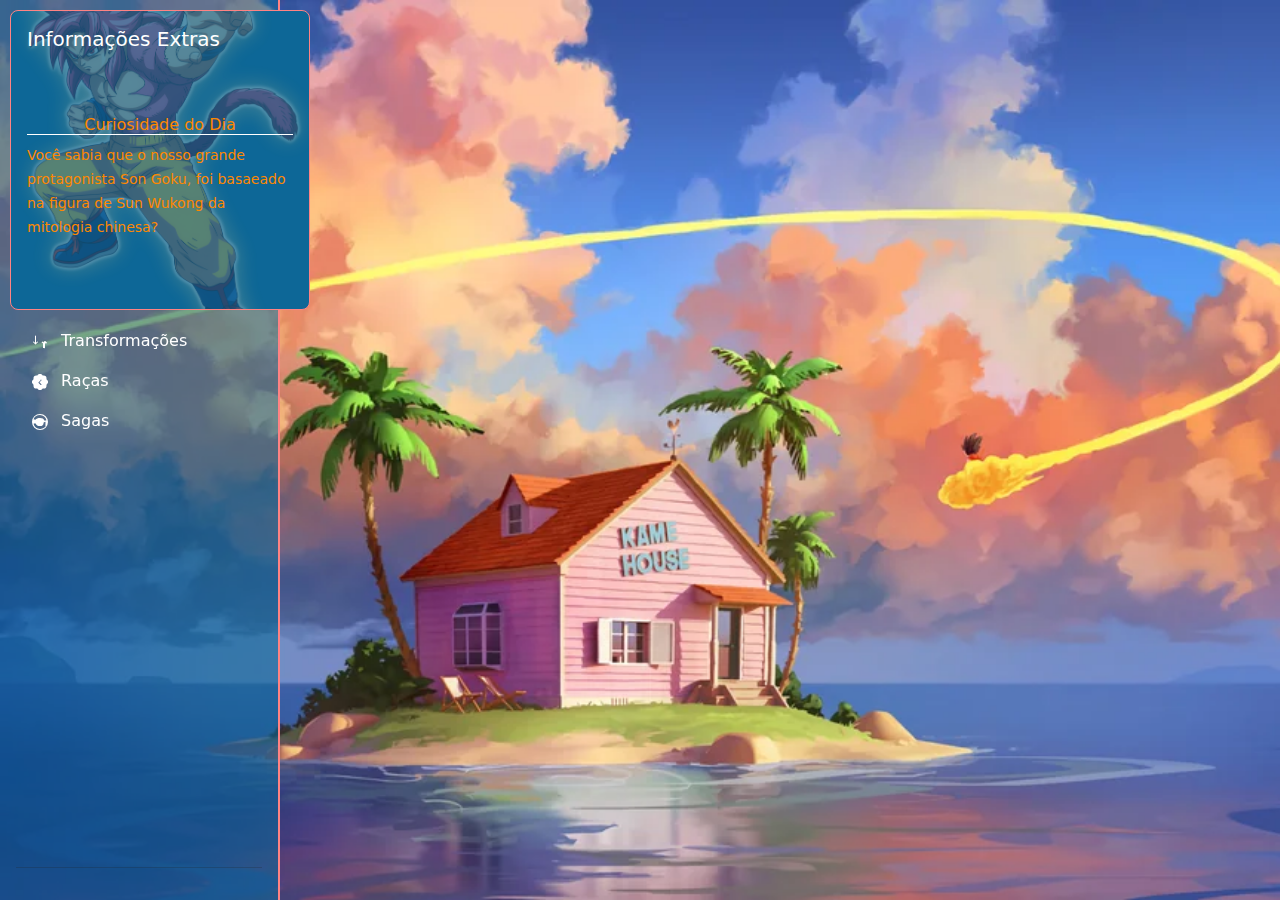
<file: character.html>
<!DOCTYPE html>
<html lang="pt-br">
<head>
  <meta charset="UTF-8" />
  <meta name="viewport" content="width=device-width, initial-scale=1.0"/>
  <title>Dragon Ball Mini Wiki</title>

  <link rel="stylesheet" href="../css/site.css">

  <link href="https://cdn.jsdelivr.net/npm/bootstrap@5.3.8/dist/css/bootstrap.min.css" rel="stylesheet" crossorigin="anonymous">
  <script src="https://cdn.jsdelivr.net/npm/bootstrap@5.3.8/dist/js/bootstrap.bundle.min.js" crossorigin="anonymous" defer></script>
</head>
<body class="body">
  <main class="d-flex flex-nowrap">

    <!-- Sidebar Esquerda -->
    <div class="sidebar d-flex flex-column flex-shrink-0 p-3 ">
      <a href="index.html" class="d-flex align-items-center mb-3 mb-md-0 me-md-auto text-white text-decoration-none">
        <img src="../img/kanji_go_icon.png" alt="Goku Potara" width="40" height="40" class="me-2 rounded-circle border border-light">
        <span class="fs-4">Dragon Ball Wiki</span>
      </a>
      <hr>
      <ul class="nav nav-pills flex-column mb-auto btn-toggle-nav">
        <li class="nav-item">
          <a href="index.html" class="nav-link text-white d-flex align-items-center" aria-current="page">
            <svg xmlns="http://www.w3.org/2000/svg" width="16" height="16" fill="currentColor" class="bi bi-house me-2" viewBox="0 0 16 16">
              <path d="M8.707 1.5a1 1 0 0 0-1.414 0L.646 8.146a.5.5 0 0 0 .708.708L2 8.207V13.5A1.5 1.5 0 0 0 3.5 15h9a1.5 1.5 0 0 0 1.5-1.5V8.207l.646.647a.5.5 0 0 0 .708-.708L13 5.793V2.5a.5.5 0 0 0-.5-.5h-1a.5.5 0 0 0-.5.5v1.293zM13 7.207V13.5a.5.5 0 0 1-.5.5h-9a.5.5 0 0 1-.5-.5V7.207l5-5z"/>
            </svg>
            Home
          </a>
        </li>
        <li>
          <a href="character.html" class="nav-link text-white">
          <svg xmlns="http://www.w3.org/2000/svg" width="16" height="16" fill="currentColor" class="bi bi-people-fill me-2" viewBox="0 0 16 16">
            <path d="M3 14s-1 0-1-1 1-4 6-4 6 3 6 4-1 1-1 1H3zm5-6a3 3 0 1 0 0-6 3 3 0 0 0 0 6z"/>  
          </svg>
          Personagens
          </a>
        </li>
        <li>
          <a href="#" class="nav-link text-white">
          <svg xmlns="http://www.w3.org/2000/svg" width="16" height="16" fill="currentColor" class="bi bi-tv-fill me-2" viewBox="0 0 16 16">
            <path d="M2.5 13.5A1.5 1.5 0 0 1 1 12V3a1.5 1.5 0 0 1 1.5-1.5h11A1.5 1.5 0 0 1 14 3v9a1.5 1.5 0 0 1-1.5 1.5h-11zm11-10H2.5a.5.5 0 0 0-.5.5v7.793l4.146-4.147a.5.5 0 0 1 .708 0l3.646 3.647 2.646-2.647a.5.5 0 0 0-.354-.853zM11.01 1a.5.5 0 0 1 .374.832L10.707 3h2.543a.5.5 0 0 1 0 1h-3a.5.5 0 0 1-.374-.832L11.293 2H8.75a.5.5 0 0 1 0-1h2.26z"/>
          </svg>
            Séries
          </a>
        </li>
        <li>
          <a href="#" class="nav-link text-white">
          <svg xmlns="http://www.w3.org/2000/svg" width="16" height="16" fill="currentColor" class="bi bi-film me-2" viewBox="0 0 16 16">
            <path d="M0 1a1 1 0 0 1 1-1h14a1 1 0 0 1 1 1v14a1 1 0 0 1-1 1H1a1 1 0 0 1-1-1V1zm2 1v2h2V2H2zm3 0v2h2V2H5zm3 0v2h2V2H8zm3 0v2h2V2h-2zM2 5v2h2V5H2zm3 0v2h2V5H5zm3 0v2h2V5H8zm3 0v2h2V5h-2zM2 9v2h2V9H2zm3 0v2h2V9H5zm3 0v2h2V9H8zm3 0v2h2V9h-2zM2 13v2h2v-2H2zm3 0v2h2v-2H5zm3 0v2h2v-2H8zm3 0v2h2v-2h-2z"/>
          </svg>
            Filmes
          </a>
        </li>
        <li>
          <a href="#" class="nav-link text-white">
          <svg xmlns="http://www.w3.org/2000/svg" width="16" height="16" fill="currentColor" class="bi bi-controller me-2" viewBox="0 0 16 16">
            <path d="M11.5 5a.5.5 0 0 1 .5.5v1a.5.5 0 0 1-1 0v-1a.5.5 0 0 1 .5-.5zM14 8a.5.5 0 0 1-.5.5h-1a.5.5 0 0 1 0-1h1A.5.5 0 0 1 14 8zm-9.5-.5a.5.5 0 0 1 .5.5v1a.5.5 0 0 1-1 0v-1a.5.5 0 0 1 .5-.5zM5 5a.5.5 0 0 1 .5.5v1a.5.5 0 0 1-1 0v-1A.5.5 0 0 1 5 5z"/>
            <path d="M4.406 1.342A2.5 2.5 0 0 0 2.343 3.5L1.5 6v5.5A2.5 2.5 0 0 0 4 14h8a2.5 2.5 0 0 0 2.5-2.5V6l-.843-3.5a2.5 2.5 0 0 0-2.063-2.158L4.406 1.342zm-.761 1.658L4.5 3h7l.855 3H3.645l.855-3zM12 11.5a.5.5 0 0 1-.5.5h-7a.5.5 0 0 1-.5-.5V7h8v4.5z"/>
          </svg>
            Jogos
          </a>
        </li>
        <li>
          <a href="#" class="nav-link text-white">
          <svg xmlns="http://www.w3.org/2000/svg" width="16" height="16" fill="currentColor" class="bi bi-arrow-up-down me-2" viewBox="0 0 16 16">
            <path fill-rule="evenodd" d="M3.5 1.5a.5.5 0 0 1 .5.5v6.793l1.146-1.147a.5.5 0 0 1 .708.708l-2 2a.5.5 0 0 1-.708 0l-2-2a.5.5 0 1 1 .708-.708L3 8.793V2a.5.5 0 0 1 .5-.5zm9 13a.5.5 0 0 0-.5-.5H11v-6.793l-1.146 1.147a.5.5 0 0 0 .708.708l2-2a.5.5 0 0 0 .708 0l2 2a.5.5 0 1 0-.708.708L13 9.207V14a.5.5 0 0 0-.5.5z"/>
          </svg>
            Transformações
          </a>
        </li>
        <li>
          <a href="#" class="nav-link text-white">
          <svg xmlns="http://www.w3.org/2000/svg" width="16" height="16" fill="currentColor" class="bi bi-patch-check-fill me-2" viewBox="0 0 16 16">
            <path d="M10.067.87a2.89 2.89 0 0 0-4.134 0l-.622.638-.89-.011a2.89 2.89 0 0 0-2.924 2.924l.01.89-.637.622a2.89 2.89 0 0 0 0 4.134l.638.622-.011.89a2.89 2.89 0 0 0 2.924 2.924l.89-.01.622.637a2.89 2.89 0 0 0 4.134 0l.622-.638.89.011a2.89 2.89 0 0 0 2.924-2.924l-.01-.89.637-.622a2.89 2.89 0 0 0 0-4.134l-.638-.622.011-.89a2.89 2.89 0 0 0-2.924-2.924l-.89.01-.622-.637zm-1.43 4.908a.5.5 0 0 1 .707.708L7.477 8.362l1.867 1.867a.5.5 0 0 1-.707.708l-2-2a.5.5 0 0 1 0-.708l2-2z"/>
          </svg>
            Raças
          </a>
        </li>
        <li>
          <a href="#" class="nav-link text-white">
          <svg xmlns="http://www.w3.org/2000/svg" width="16" height="16" fill="currentColor" class="bi bi-globe2 me-2" viewBox="0 0 16 16">
            <path d="M0 8a8 8 0 1 1 16 0A8 8 0 0 1 0 8zm8-7a7 7 0 0 0-6.468 4.146c.563.28 1.169.492 1.805.62C4.423 4.668 5.668 4 8 4s3.577.668 4.663 2.766c.636-.128 1.242-.34 1.805-.62A7 7 0 0 0 8 1zm5.468 6.854c-.563.28-1.169.492-1.805.62C11.577 11.332 10.332 12 8 12s-3.577-.668-4.663-2.766c-.636.128-1.242.34-1.805.62A7 7 0 0 0 8 15a7 7 0 0 0 5.468-2.146z"/>
          </svg>
            Sagas
          </a>
        </li>
      </ul>
      <hr>
    </div>

    <!-- Conteúdo Central -->


    

    </div>


    <!-- Sidebar Direita -->
    <div class="rightbar rightbar-2 rightbar-3 rightbar-4 rightbar-5 d-flex flex-column flex-shr ink-0 p-3">
      <img class="background-img" src="../img/goku_ssj4_daima.png" alt="Goku SSJ4">
      <h5 class="text-center mb-3" style="color: white;">Informações Extras</h5>
      <br>
      <div class="info-section">
        <h6 style="color: #fe8801; text-align: center;">Curiosidade do Dia</h6>
        <a href="" style="color: #fe8801; font-size: 14px; text-decoration: none;">Você sabia que o nosso grande protagonista Son Goku, foi basaeado na figura de Sun Wukong da mitologia chinesa?</a>
        
      </div>
    

  </main>
</body>
</html>
</file>
<file: css/site.css>
.body {
      background-image: url('../img/kame_house.webp');
      background-size: cover;
      display: flex;
      min-height: 100vh;
      flex-direction: column;
      background-attachment: fixed;
      background-repeat: no-repeat;
    }

    .global-navbar {
      grid-row-gap: 6px;
    }

    .sidebar {
      width: 280px;
      height: 100vh;
      background-color: #0d679791;
      border-right: #ff8383 2px solid;
      
    }

    .content-area {
      flex-grow: 1;
      padding: 30px;
    }

    .search-bar {
      background-color: #c422bcc1;
      padding: 10px;
      border-radius: 8px;
      margin-bottom: 20px;
    }

    .btn-toggle-nav a:hover, .btn-toggle-nav a:focus {
      background-color: #ff8383;
      text-decoration-color: #1a1a1a !important;
      color: #040404 !important;
}

    .img-page {
      display: block;
      margin-left: auto;
      margin-right: auto;
      width: 50%;
      block-size: auto;
    }

    .page {
      color: #ffffff;
      border-radius: 3px;
      min-height: 480px;
      padding: 24px 36px;
      position: relative;
    }

    .page_main {
      background-color: #0d6797a6;
      border-radius: 200px;
      border: #ff8383 5px solid;
      box-shadow: 0px 4px 20px rgba(0, 0, 0, 0.3);
      color: #ffffff;
      min-height: 480px;
      padding: 24px 36px;
      position: relative;
    }

    .page .page_main {
      height: 100%;
    }

    .table {
      align-content: center;
    }

    #home-menu a {
      background: rgba(0, 0, 0, 0) linear-gradient(to bottom,#ff8383,#c422bcc1 70%) repeat scroll 0 0;
      border: 1px solid #ffffff;
      border-radius: 5px;
      color: #eee;
      display: block;
      font-weight: bold;
      line-height: 40px;
      text-align: center;
      text-transform: uppercase;
      width: 125px;
    }

    .rightbar {
      gap: 12px;
      align-items: stretch;
      background-color: #0d6797;
      border: 1px solid #ff8383;
      box-sizing: border-box;
      display: flex;
      flex-basis: auto;
      flex-direction: column;
      flex-shrink: 0;
      list-style: none;
      margin: 010px;
      min-height: 0px;
      min-width: 0px;
      padding: 0px;
      position: relative;
      text-decoration: none;
      z-index: 0;
      width: 300px;
      height: 300px;
      padding-left: 16px;
      padding-right: 16px;
      padding-bottom: 12px;
      padding-top: 12px;
      align-items: flex-start;
      border-radius: 8px;
    }

    .rightbar:hover {
      box-shadow: 0px 4px 20px rgba(0, 0, 0, 0.3);
    }

    .background-img {
      position: absolute;
      top: 0;
      right: 0;
      width: 100%;    
      height: 100%;
      object-fit: cover;
      opacity: 0.3;
      z-index: -1;
    }

    .info-section {
      position: relative;
      z-index: 1;
    }

    .info-section h6 {
      margin-bottom: 8px;
      color: #ffffff; 
      text-align: center;
      border-bottom: white 1px solid;
    }

    .info-section a {
      color: #ffffff; 
      font-size: 14px; 
      text-decoration: none;
    }

    @media screen {
      .sidebar {
        position: fixed;
        left: 0;
        top: 0;
      }

      .content-area {
        margin-left: 280px;
      }
    }
</file>
